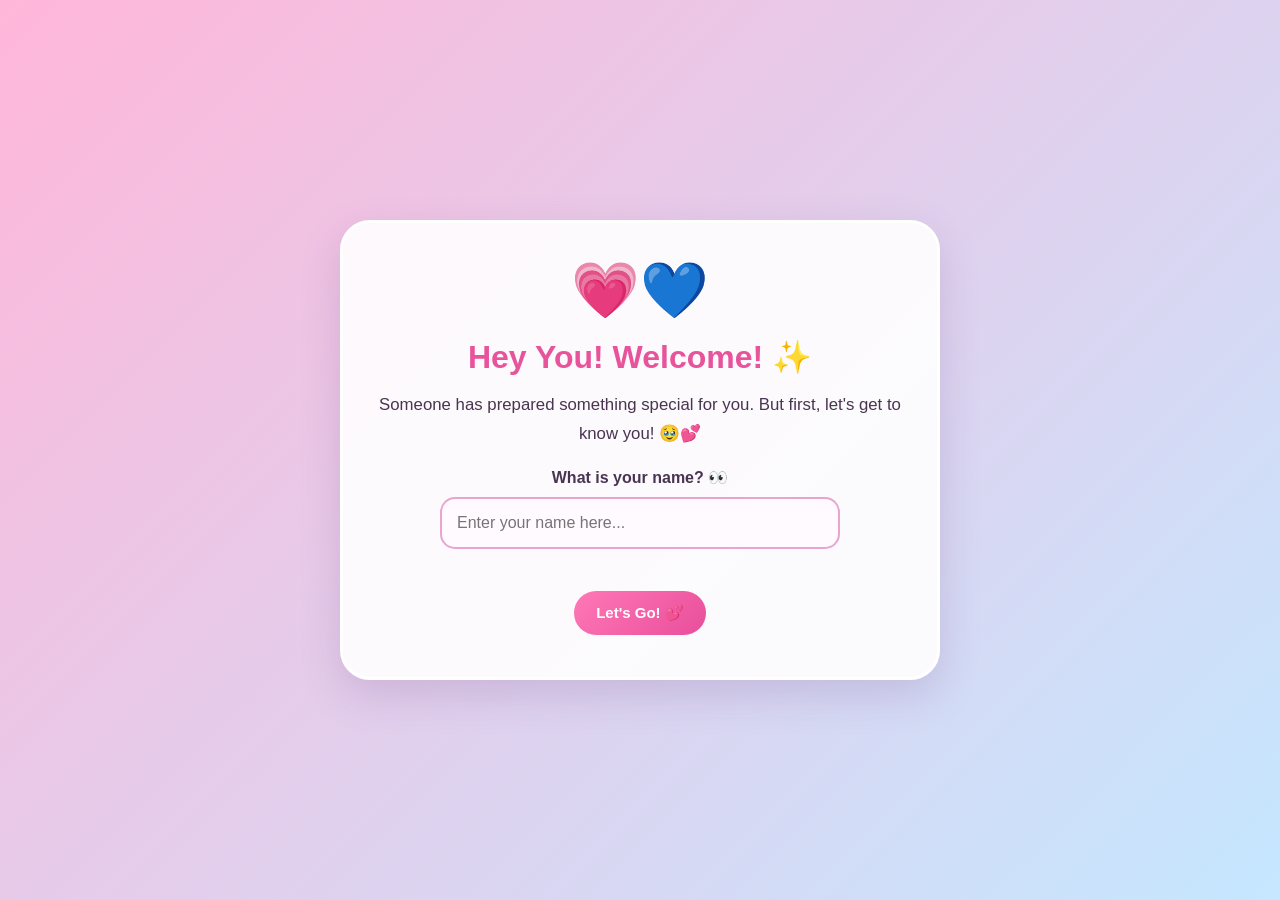
<file: index.html>
<!DOCTYPE html>
<html lang="en">
<head>
    <meta charset="UTF-8">
    <meta name="viewport" content="width=device-width, initial-scale=1.0">

    <title>A Surprise From Junior 💗</title>

    <link rel="stylesheet" href="style.css">
    <script src="script.js" defer></script>
</head>

<body>

    <main class="container">

        <div class="emoji">💗💙</div>

        <h1>Hey You! Welcome! ✨</h1>

        <p>
            Someone has prepared something special for you.
            But first, let's get to know you! 🥹💕
        </p>

        <label for="visitorName">
            What is your name? 👀
        </label>

        <input
            type="text"
            id="visitorName"
            placeholder="Enter your name here..."
        >

        <p id="errorMessage" class="error"></p>

        <button class="pink-button" onclick="enterWebsite()">
            Let's Go! 💕
        </button>

    </main>

</body>
</html>
</file>
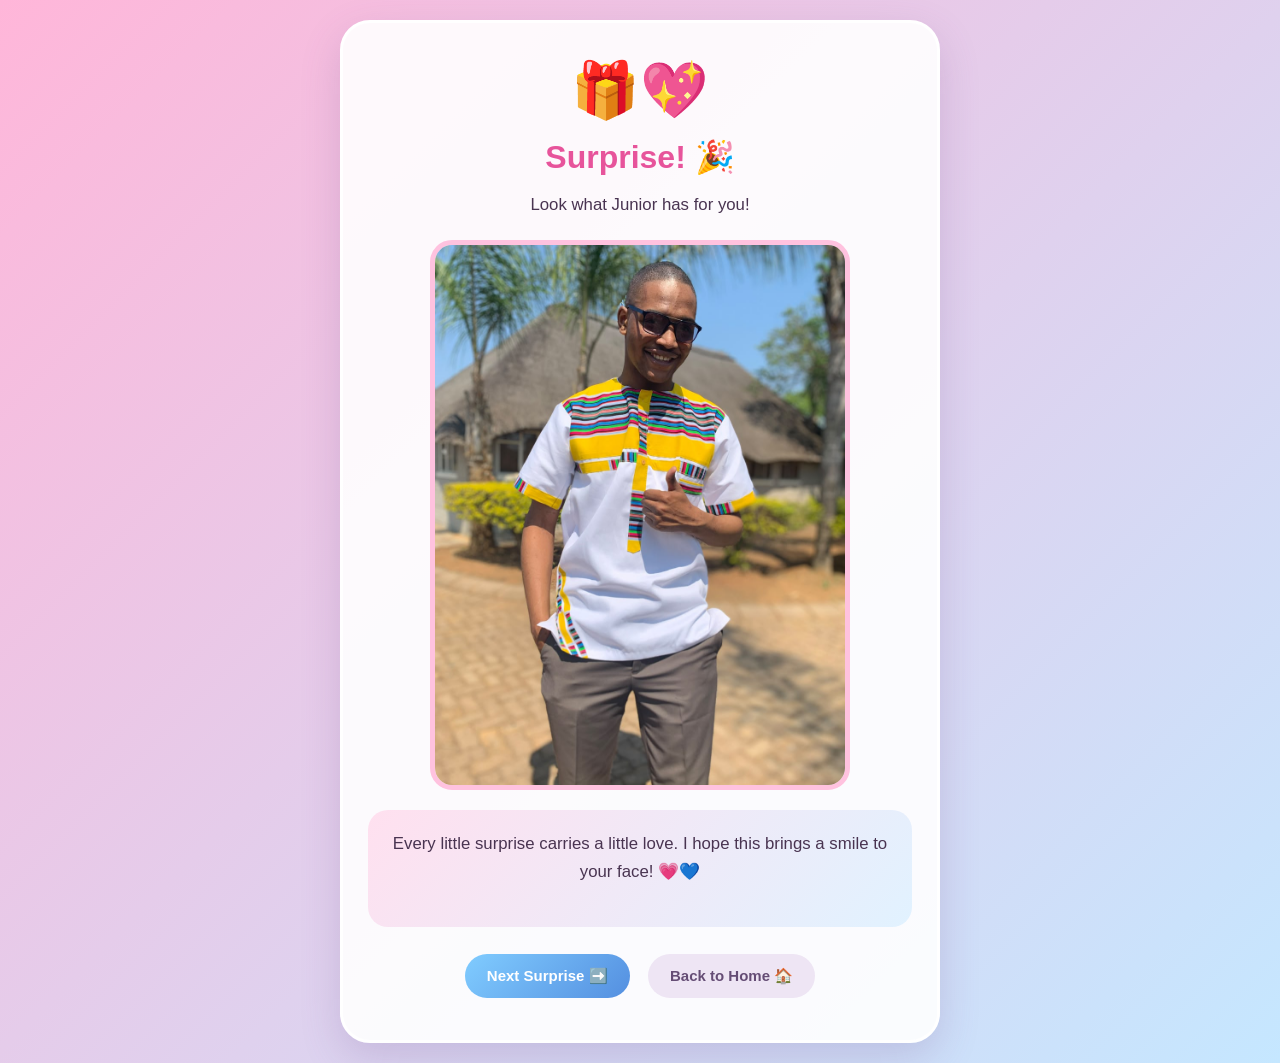
<file: picture.html>
<!DOCTYPE html>
<html lang="en">
<head>
    <meta charset="UTF-8">
    <meta name="viewport" content="width=device-width, initial-scale=1.0">

    <title>Your Picture Surprise 💗</title>

    <link rel="stylesheet" href="style.css">
    <script src="script.js" defer></script>
</head>

<body>

    <main class="container">

        <div class="emoji">🎁💖</div>

        <h1>Surprise! 🎉</h1>

        <p id="pictureGreeting">
            Look what Junior has for you!
        </p>

        <img
            src="him1.jpeg"
            alt="A special surprise from Junior"
            class="surprise-picture"
        >

        <div class="message">

            <p>
                Every little surprise carries a little love.
                I hope this brings a smile to your face! 💗💙
            </p>

        </div>

        <button class="blue-button"
                onclick="goToPage('video.html')">

            Next Surprise ➡️

        </button>

        <button class="home-button"
                onclick="goToPage('index.html')">

            Back to Home 🏠

        </button>

    </main>

</body>
</html>
</file>
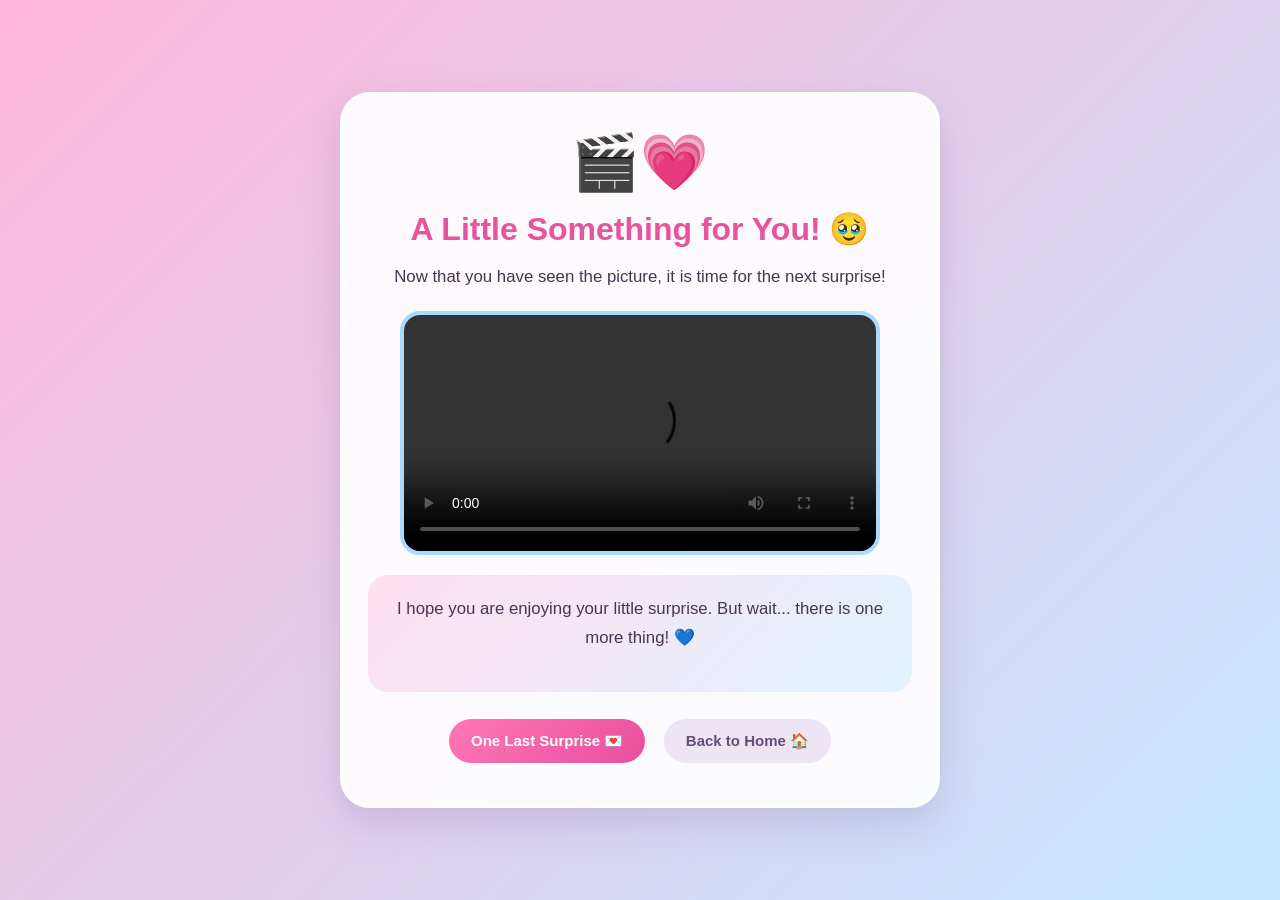
<file: video.html>
<!DOCTYPE html>
<html lang="en">
<head>
    <meta charset="UTF-8">
    <meta name="viewport" content="width=device-width, initial-scale=1.0">

    <title>A Little Something for You 🎬</title>

    <link rel="stylesheet" href="style.css">
    <script src="script.js" defer></script>
</head>

<body>

    <main class="container">

        <div class="emoji">🎬💗</div>

        <h1>A Little Something for You! 🥹</h1>

        <p>
            Now that you have seen the picture,
            it is time for the next surprise!
        </p>

        <video controls playsinline preload="metadata">
            <source src="him.mp4" type="video/mp4">

            Your browser does not support video playback.
        </video>

        <div class="message">

            <p>
                I hope you are enjoying your little surprise.
                But wait... there is one more thing! 💙
            </p>

        </div>

        <button class="pink-button"
                onclick="goToPage('wish.html')">

            One Last Surprise 💌

        </button>

        <button class="home-button"
                onclick="goToPage('index.html')">

            Back to Home 🏠

        </button>

    </main>

</body>
</html>
</file>
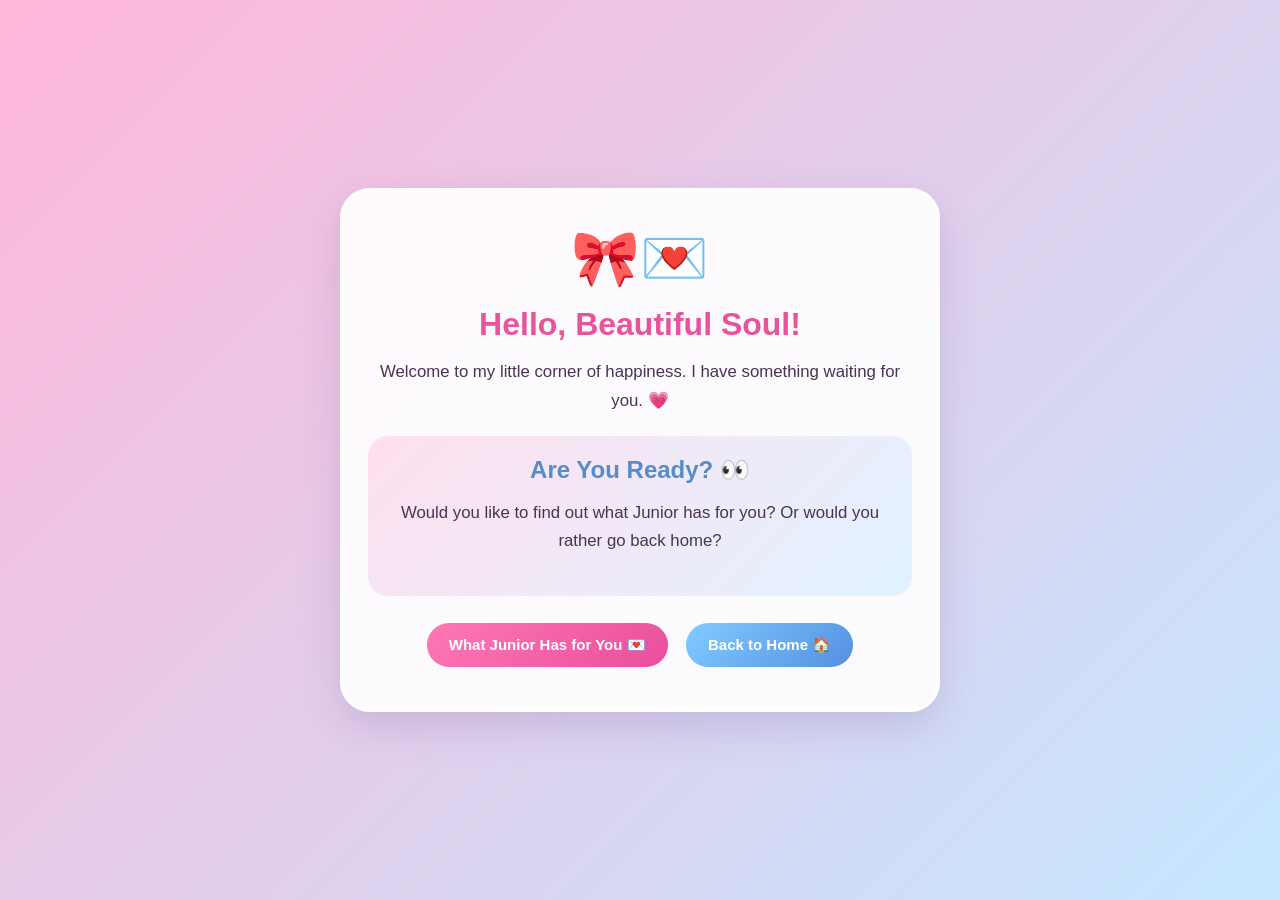
<file: welcome.html>
<!DOCTYPE html>
<html lang="en">
<head>
    <meta charset="UTF-8">
    <meta name="viewport" content="width=device-width, initial-scale=1.0">

    <title>Your Surprise 💌</title>

    <link rel="stylesheet" href="style.css">
    <script src="script.js" defer></script>
</head>

<body>

    <main class="container">

        <div class="emoji">🎀💌</div>

        <h1 id="welcomeTitle">Hello, Beautiful Soul!</h1>

        <p>
            Welcome to my little corner of happiness.
            I have something waiting for you. 💗
        </p>

        <div class="message">

            <h2>Are You Ready? 👀</h2>

            <p>
                Would you like to find out what Junior has for you?
                Or would you rather go back home?
            </p>

        </div>

        <button class="pink-button"
                onclick="goToPage('picture.html')">

            What Junior Has for You 💌

        </button>

        <button class="blue-button"
                onclick="goToPage('index.html')">

            Back to Home 🏠

        </button>

    </main>

</body>
</html>
</file>
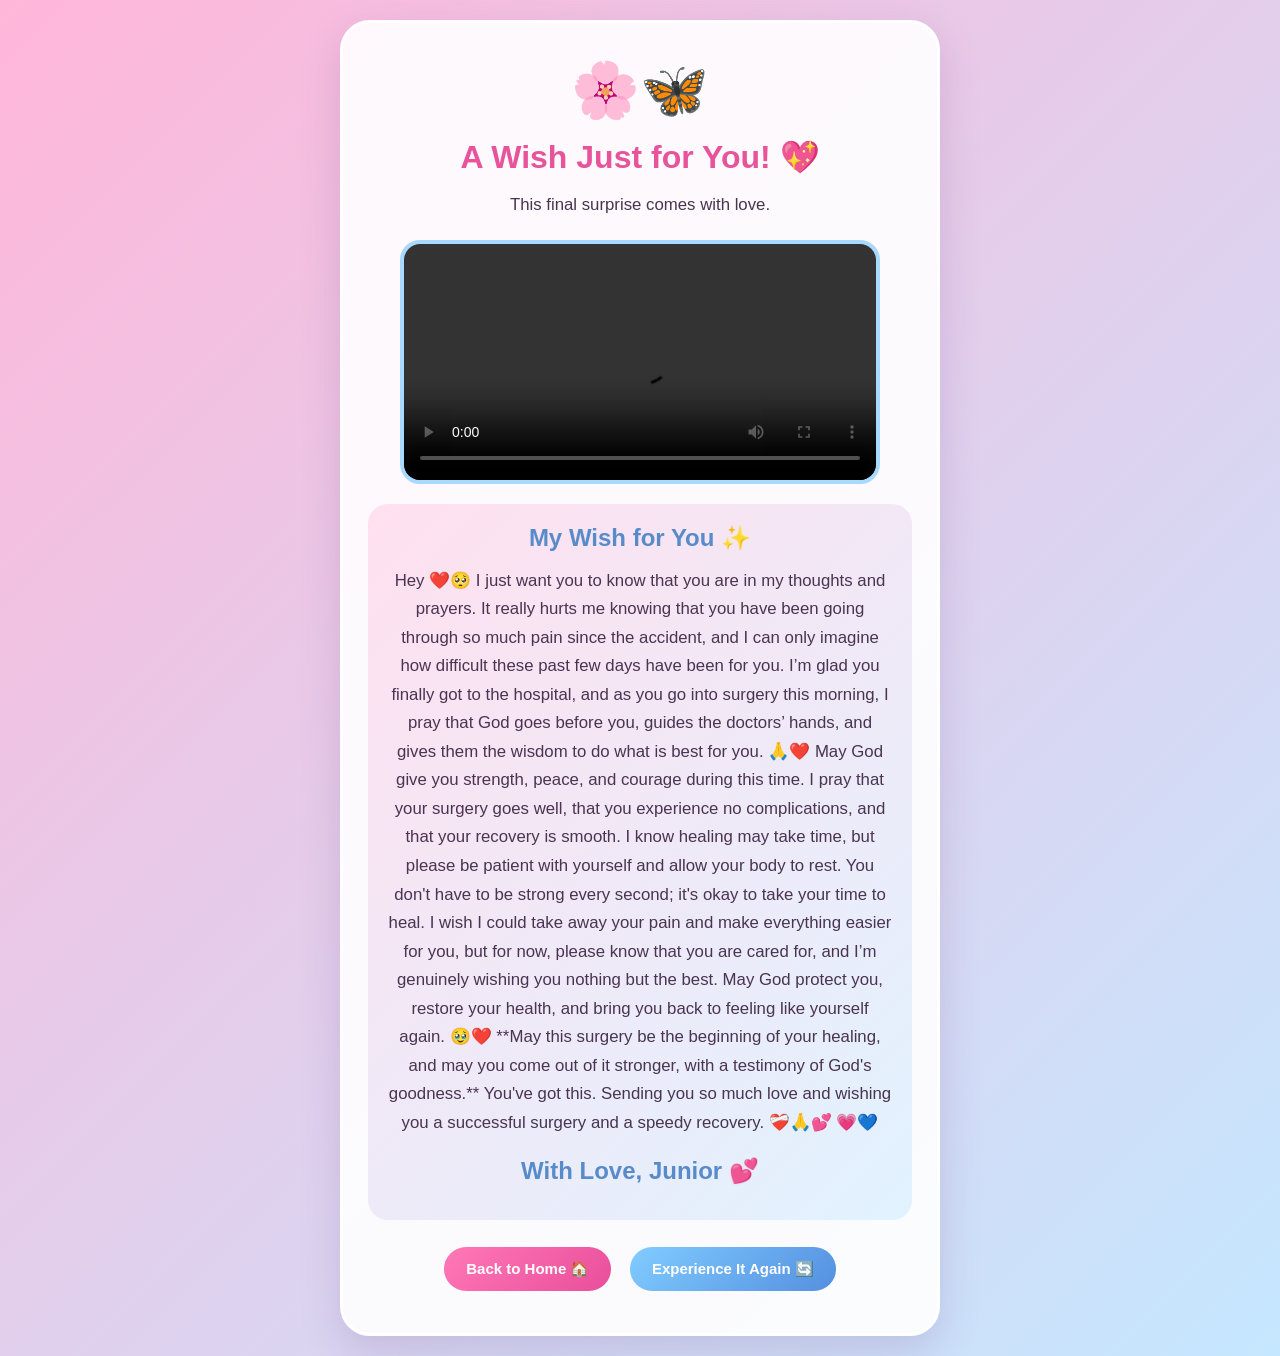
<file: wish.html>
<!DOCTYPE html>
<html lang="en">
<head>
    <meta charset="UTF-8">
    <meta name="viewport" content="width=device-width, initial-scale=1.0">

    <title>A Wish Just for You 💖</title>

    <link rel="stylesheet" href="style.css">
    <script src="script.js" defer></script>
</head>

<body>

    <main class="container">

        <div class="emoji">🌸🦋</div>

        <h1>A Wish Just for You! 💖</h1>

        <p id="wishGreeting">
            This final surprise comes with love.
        </p>

        <video controls playsinline preload="metadata">
            <source src="juju.mp4" type="video/mp4">

            Your browser does not support video playback.
        </video>

        <div class="message">

            <h2>My Wish for You ✨</h2>

            <p>
                Hey ❤️🥺

I just want you to know that you are in my thoughts and prayers. It really hurts me knowing that you have been going through so much pain since the accident, and I can only imagine how difficult these past few days have been for you. I’m glad you finally got to the hospital, and as you go into surgery this morning, I pray that God goes before you, guides the doctors’ hands, and gives them the wisdom to do what is best for you. 🙏❤️

May God give you strength, peace, and courage during this time. I pray that your surgery goes well, that you experience no complications, and that your recovery is smooth. I know healing may take time, but please be patient with yourself and allow your body to rest. You don't have to be strong every second; it's okay to take your time to heal.

I wish I could take away your pain and make everything easier for you, but for now, please know that you are cared for, and I’m genuinely wishing you nothing but the best. May God protect you, restore your health, and bring you back to feeling like yourself again. 🥹❤️

**May this surgery be the beginning of your healing, and may you come out of it stronger, with a testimony of God's goodness.** You've got this. Sending you so much love and wishing you a successful surgery and a speedy recovery. ❤️‍🩹🙏💕 💗💙
            </p>

            <h2>With Love, Junior 💕</h2>

        </div>

        <button class="pink-button"
                onclick="goToPage('index.html')">

            Back to Home 🏠

        </button>

        <button class="blue-button"
                onclick="goToPage('welcome.html')">

            Experience It Again 🔄

        </button>

    </main>

</body>
</html>
</file>
<file: style.css>
* {
    margin: 0;
    padding: 0;
    box-sizing: border-box;
}


body {
    font-family: "Trebuchet MS", Arial, sans-serif;

    min-height: 100vh;

    background: linear-gradient(
        135deg,
        #ffb6d9,
        #c5e7ff,
        #f8c8ff,
        #a8dfff
    );

    background-size: 300% 300%;

    animation: backgroundMove 10s ease infinite;

    display: flex;
    justify-content: center;
    align-items: center;

    padding: 20px;

    color: #493451;
}


@keyframes backgroundMove {
    0% {
        background-position: 0% 50%;
    }

    50% {
        background-position: 100% 50%;
    }

    100% {
        background-position: 0% 50%;
    }
}


.container {
    background: rgba(255, 255, 255, 0.9);

    width: 100%;
    max-width: 600px;

    padding: 35px 25px;

    border-radius: 30px;

    text-align: center;

    box-shadow: 0 15px 40px rgba(116, 76, 140, 0.2);

    border: 3px solid white;

    animation: appear 0.7s ease;
}


@keyframes appear {
    from {
        opacity: 0;
        transform: translateY(20px);
    }

    to {
        opacity: 1;
        transform: translateY(0);
    }
}


h1 {
    color: #e7549b;
    font-size: 2rem;
    margin-bottom: 15px;
}

h2 {
    color: #578bc9;
    margin-bottom: 15px;
}


p {
    font-size: 1.05rem;
    line-height: 1.7;
    margin-bottom: 20px;
}

label {
    display: block;
    font-weight: bold;
    margin-bottom: 10px;
}

.emoji {
    font-size: 55px;
    margin-bottom: 15px;
}


input {
    width: 100%;
    max-width: 400px;

    padding: 15px;

    border: 2px solid #e8a5d0;
    border-radius: 15px;

    outline: none;

    font-size: 16px;

    margin-bottom: 15px;

    background: #fffaff;
}

input:focus {
    border-color: #78b9ed;
    box-shadow: 0 0 10px #b4ddff;
}


button {
    border: none;

    padding: 13px 22px;
    margin: 7px;

    border-radius: 25px;

    font-size: 15px;
    font-weight: bold;

    cursor: pointer;

    transition: 0.3s ease;
}

button:hover {
    transform: translateY(-3px) scale(1.03);

    box-shadow: 0 6px 15px rgba(90, 80, 130, 0.2);
}


.pink-button {
    background: linear-gradient(
        135deg,
        #ff78b7,
        #e94e9b
    );

    color: white;
}


.blue-button {
    background: linear-gradient(
        135deg,
        #80ccff,
        #548fe0
    );

    color: white;
}


.home-button {
    background: #eee5f4;
    color: #654d75;
}


.message {
    background: linear-gradient(
        135deg,
        #ffe0ef,
        #e1f2ff
    );

    padding: 20px;
    border-radius: 20px;

    margin: 20px 0;
}


.surprise-picture {
    display: block;

    width: 100%;
    max-width: 420px;

    max-height: 550px;

    object-fit: cover;

    border-radius: 22px;
    border: 5px solid #ffc2df;

    margin: 10px auto 20px;
}


video {
    display: block;

    width: 100%;
    max-width: 480px;

    max-height: 450px;

    border-radius: 20px;
    border: 4px solid #a8d9ff;

    margin: 10px auto 20px;

    background: #f3e8f8;
}


.error {
    color: #d62872;
    font-size: 0.9rem;
}


.heart {
    position: fixed;
    bottom: -50px;

    font-size: 25px;
    opacity: 0.7;

    pointer-events: none;

    animation: floatUp 8s linear forwards;
}

@keyframes floatUp {
    0% {
        transform: translateY(0) rotate(0deg);
        opacity: 0;
    }

    20% {
        opacity: 0.8;
    }

    100% {
        transform: translateY(-110vh) rotate(360deg);
        opacity: 0;
    }
}


@media (max-width: 480px) {
    .container {
        padding: 28px 17px;
    }

    h1 {
        font-size: 1.65rem;
    }

    button {
        width: 100%;
        margin: 6px 0;
    }
}
</file>
